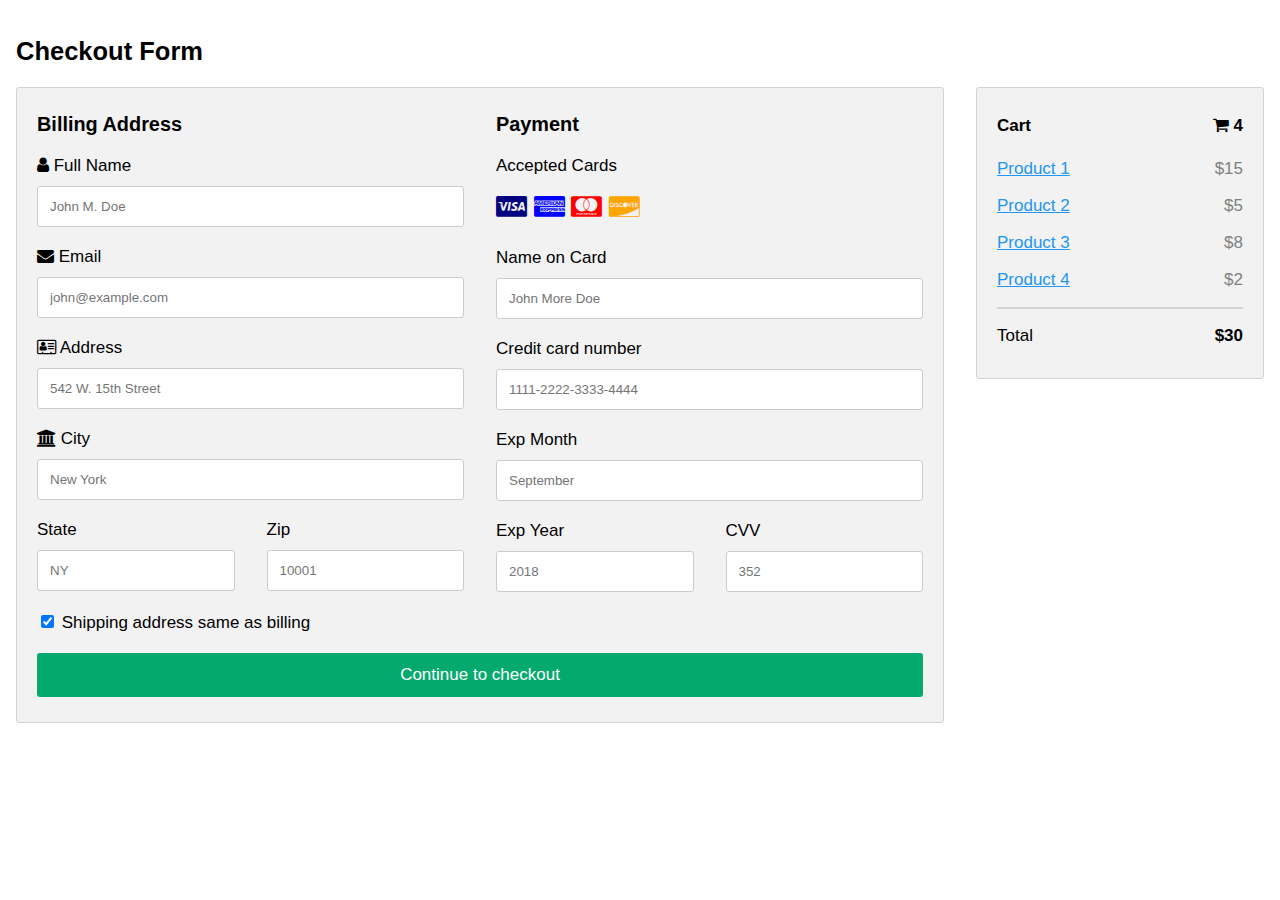
<file: Ecomm/cart.html>
<!DOCTYPE html>
<html>
<head>
<meta name="viewport" content="width=device-width, initial-scale=1">
<link rel="stylesheet" href="https://cdnjs.cloudflare.com/ajax/libs/font-awesome/4.7.0/css/font-awesome.min.css">
<style>
body {
  font-family: Arial;
  font-size: 17px;
  padding: 8px;
}

* {
  box-sizing: border-box;
}

.row {
  display: -ms-flexbox; /* IE10 */
  display: flex;
  -ms-flex-wrap: wrap; /* IE10 */
  flex-wrap: wrap;
  margin: 0 -16px;
}

.col-25 {
  -ms-flex: 25%; /* IE10 */
  flex: 25%;
}

.col-50 {
  -ms-flex: 50%; /* IE10 */
  flex: 50%;
}

.col-75 {
  -ms-flex: 75%; /* IE10 */
  flex: 75%;
}

.col-25,
.col-50,
.col-75 {
  padding: 0 16px;
}

.container {
  background-color: #f2f2f2;
  padding: 5px 20px 15px 20px;
  border: 1px solid lightgrey;
  border-radius: 3px;
}

input[type=text] {
  width: 100%;
  margin-bottom: 20px;
  padding: 12px;
  border: 1px solid #ccc;
  border-radius: 3px;
}

label {
  margin-bottom: 10px;
  display: block;
}

.icon-container {
  margin-bottom: 20px;
  padding: 7px 0;
  font-size: 24px;
}

.btn {
  background-color: #04AA6D;
  color: white;
  padding: 12px;
  margin: 10px 0;
  border: none;
  width: 100%;
  border-radius: 3px;
  cursor: pointer;
  font-size: 17px;
}

.btn:hover {
  background-color: #45a049;
}

a {
  color: #2196F3;
}

hr {
  border: 1px solid lightgrey;
}

span.price {
  float: right;
  color: grey;
}

{
  .row {
    flex-direction: column-reverse;
  }
  .col-25 {
    margin-bottom: 20px;
  }
}
</style>
</head>
<body>

<h2> Checkout Form</h2>
<div class="row">
  <div class="col-75">
    <div class="container">
      <form action="/action_page.php">
      
        <div class="row">
          <div class="col-50">
            <h3>Billing Address</h3>
            <label for="fname"><i class="fa fa-user"></i> Full Name</label>
            <input type="text" id="fname" name="firstname" placeholder="John M. Doe">
            <label for="email"><i class="fa fa-envelope"></i> Email</label>
            <input type="text" id="email" name="email" placeholder="john@example.com">
            <label for="adr"><i class="fa fa-address-card-o"></i> Address</label>
            <input type="text" id="adr" name="address" placeholder="542 W. 15th Street">
            <label for="city"><i class="fa fa-institution"></i> City</label>
            <input type="text" id="city" name="city" placeholder="New York">

            <div class="row">
              <div class="col-50">
                <label for="state">State</label>
                <input type="text" id="state" name="state" placeholder="NY">
              </div>
              <div class="col-50">
                <label for="zip">Zip</label>
                <input type="text" id="zip" name="zip" placeholder="10001">
              </div>
            </div>
          </div>

          <div class="col-50">
            <h3>Payment</h3>
            <label for="fname">Accepted Cards</label>
            <div class="icon-container">
              <i class="fa fa-cc-visa" style="color:navy;"></i>
              <i class="fa fa-cc-amex" style="color:blue;"></i>
              <i class="fa fa-cc-mastercard" style="color:red;"></i>
              <i class="fa fa-cc-discover" style="color:orange;"></i>
            </div>
            <label for="cname">Name on Card</label>
            <input type="text" id="cname" name="cardname" placeholder="John More Doe">
            <label for="ccnum">Credit card number</label>
            <input type="text" id="ccnum" name="cardnumber" placeholder="1111-2222-3333-4444">
            <label for="expmonth">Exp Month</label>
            <input type="text" id="expmonth" name="expmonth" placeholder="September">
            <div class="row">
              <div class="col-50">
                <label for="expyear">Exp Year</label>
                <input type="text" id="expyear" name="expyear" placeholder="2018">
              </div>
              <div class="col-50">
                <label for="cvv">CVV</label>
                <input type="text" id="cvv" name="cvv" placeholder="352">
              </div>
            </div>
          </div>
          
        </div>
        <label>
          <input type="checkbox" checked="checked" name="sameadr"> Shipping address same as billing
        </label>
        <input type="submit" value="Continue to checkout" class="btn">
      </form>
    </div>
  </div>
  <div class="col-25">
    <div class="container">
      <h4>Cart <span class="price" style="color:black"><i class="fa fa-shopping-cart"></i> <b>4</b></span></h4>
      <p><a href="#">Product 1</a> <span class="price">$15</span></p>
      <p><a href="#">Product 2</a> <span class="price">$5</span></p>
      <p><a href="#">Product 3</a> <span class="price">$8</span></p>
      <p><a href="#">Product 4</a> <span class="price">$2</span></p>
      <hr>
      <p>Total <span class="price" style="color:black"><b>$30</b></span></p>
    </div>
  </div>
</div>

</body>
</html>
</file>
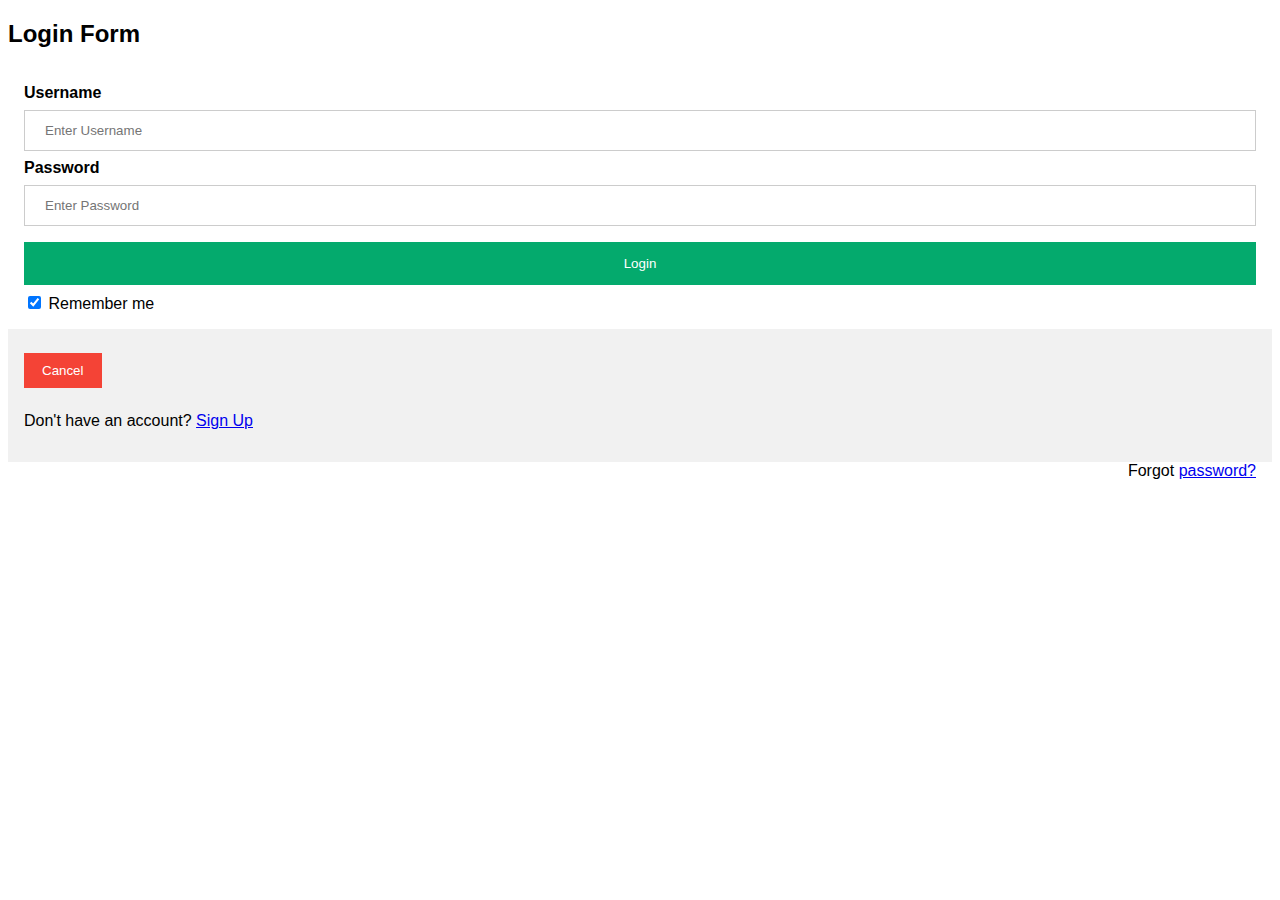
<file: Ecomm/signin.html>
<!DOCTYPE html>
<html>
<head>
<meta name="viewport" content="width=device-width, initial-scale=1">
<style>
body {font-family: Arial, Helvetica, sans-serif;}
form {border: 3px solid #f1f1f1;}

input[type=text], input[type=password] {
  width: 100%;
  padding: 12px 20px;
  margin: 8px 0;
  display: inline-block;
  border: 1px solid #ccc;
  box-sizing: border-box;
}

button {
  background-color: #04AA6D;
  color: white;
  padding: 14px 20px;
  margin: 8px 0;
  border: none;
  cursor: pointer;
  width: 100%;
}

button:hover {
  opacity: 0.8;
}

.cancelbtn {
  width: auto;
  padding: 10px 18px;
  background-color: #f44336;
}




.container {
  padding: 16px;
}

span.psw {
  float: right;
  padding-top: 16px;
}

/* Change styles for span and cancel button on extra small screens */
@media screen and (max-width: 300px) {
  span.psw {
     display: block;
     float: none;
  }
  .cancelbtn {
     width: 100%;
  }
}
</style>
</head>
<body>

<h2>Login Form</h2>


  

  <div class="container">
    <label for="uname"><b>Username</b></label>
    <input type="text" placeholder="Enter Username" name="uname" required>

    <label for="psw"><b>Password</b></label>
    <input type="password" placeholder="Enter Password" name="psw" required>
        
    <button type="submit">Login</button>
    <label>
      <input type="checkbox" checked="checked" name="remember"> Remember me
    </label>
  </div>

  <div class="container" style="background-color:#f1f1f1">
    <button type="button" class="cancelbtn">Cancel</button><br>
	<p>Don't have an account? <a href="C:\Users\user\OneDrive\Desktop\Task\Ecomm\signup.html">Sign Up</a></p>
    <span class="psw">Forgot <a href="#">password?</a></span>
  </div>
</form>

</body>
</html>
</file>
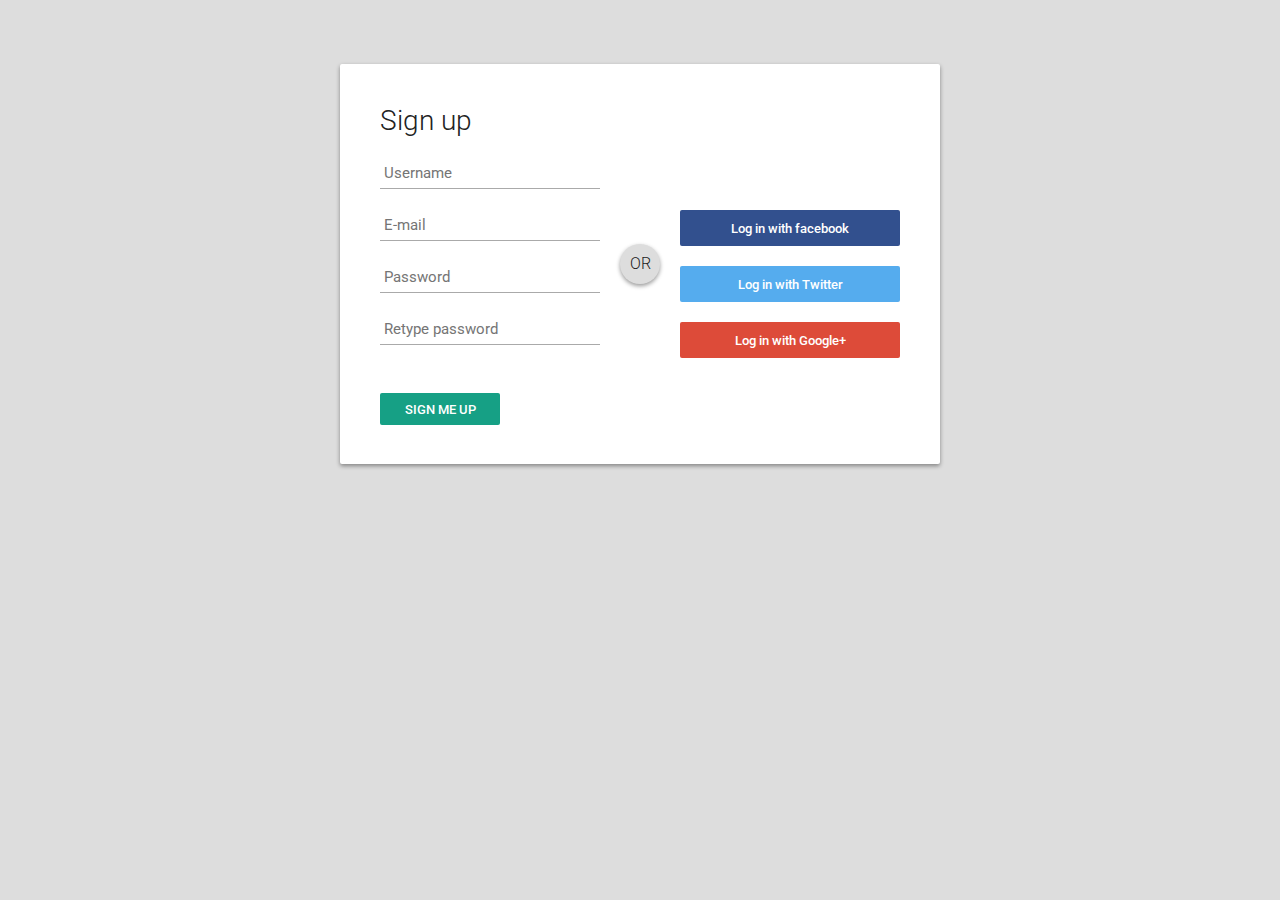
<file: Ecomm/signup.html>
<!Doctype html>
<head>
<title>Welcome to signup</title>
</head>
<style>
@import url(https://fonts.googleapis.com/css?family=Roboto:400,300,500);
*:focus {
  outline: none;
}

body {
  margin: 0;
  padding: 0;
  background: #DDD;
  font-size: 16px;
  color: #222;
  font-family: 'Roboto', sans-serif;
  font-weight: 300;
}

#login-box {
  position: relative;
  margin: 5% auto;
  width: 600px;
  height: 400px;
  background: #FFF;
  border-radius: 2px;
  box-shadow: 0 2px 4px rgba(0, 0, 0, 0.4);
}

.left {
  position: absolute;
  top: 0;
  left: 0;
  box-sizing: border-box;
  padding: 40px;
  width: 300px;
  height: 400px;
}

h1 {
  margin: 0 0 20px 0;
  font-weight: 300;
  font-size: 28px;
}

input[type="text"],
input[type="password"] {
  display: block;
  box-sizing: border-box;
  margin-bottom: 20px;
  padding: 4px;
  width: 220px;
  height: 32px;
  border: none;
  border-bottom: 1px solid #AAA;
  font-family: 'Roboto', sans-serif;
  font-weight: 400;
  font-size: 15px;
  transition: 0.2s ease;
}

input[type="text"]:focus,
input[type="password"]:focus {
  border-bottom: 2px solid #16a085;
  color: #16a085;
  transition: 0.2s ease;
}

input[type="submit"] {
  margin-top: 28px;
  width: 120px;
  height: 32px;
  background: #16a085;
  border: none;
  border-radius: 2px;
  color: #FFF;
  font-family: 'Roboto', sans-serif;
  font-weight: 500;
  text-transform: uppercase;
  transition: 0.1s ease;
  cursor: pointer;
}

input[type="submit"]:hover,
input[type="submit"]:focus {
  opacity: 0.8;
  box-shadow: 0 2px 4px rgba(0, 0, 0, 0.4);
  transition: 0.1s ease;
}

input[type="submit"]:active {
  opacity: 1;
  box-shadow: 0 1px 2px rgba(0, 0, 0, 0.4);
  transition: 0.1s ease;
}

.or {
  position: absolute;
  top: 180px;
  left: 280px;
  width: 40px;
  height: 40px;
  background: #DDD;
  border-radius: 50%;
  box-shadow: 0 2px 4px rgba(0, 0, 0, 0.4);
  line-height: 40px;
  text-align: center;
}

.right {
  position: absolute;
  top: 0;
  right: 0;
  box-sizing: border-box;
  padding: 40px;
  width: 300px;
  height: 400px;
  background: url('https://goo.gl/YbktSj');
  background-size: cover;
  background-position: center;
  border-radius: 0 2px 2px 0;
}

.right .loginwith {
  display: block;
  margin-bottom: 40px;
  font-size: 28px;
  color: #FFF;
  text-align: center;
}

button.social-signin {
  margin-bottom: 20px;
  width: 220px;
  height: 36px;
  border: none;
  border-radius: 2px;
  color: #FFF;
  font-family: 'Roboto', sans-serif;
  font-weight: 500;
  transition: 0.2s ease;
  cursor: pointer;
}

button.social-signin:hover,
button.social-signin:focus {
  box-shadow: 0 2px 4px rgba(0, 0, 0, 0.4);
  transition: 0.2s ease;
}

button.social-signin:active {
  box-shadow: 0 1px 2px rgba(0, 0, 0, 0.4);
  transition: 0.2s ease;
}

button.social-signin.facebook {
  background: #32508E;
}

button.social-signin.twitter {
  background: #55ACEE;
}

button.social-signin.google {
  background: #DD4B39;
}
</style>
<div id="login-box">
  <div class="left">
    <h1>Sign up</h1>
    
    <input type="text" name="username" placeholder="Username" />
    <input type="text" name="email" placeholder="E-mail" />
    <input type="password" name="password" placeholder="Password" />
    <input type="password" name="password2" placeholder="Retype password" />
    
    <input type="submit" name="signup_submit" value="Sign me up" />
  </div>
  
  <div class="right">
    <span class="loginwith">Sign in with<br />social network</span>
    
    <button class="social-signin facebook">Log in with facebook</button>
    <button class="social-signin twitter">Log in with Twitter</button>
    <button class="social-signin google">Log in with Google+</button>
  </div>
  <div class="or">OR</div>
</div>
</file>
